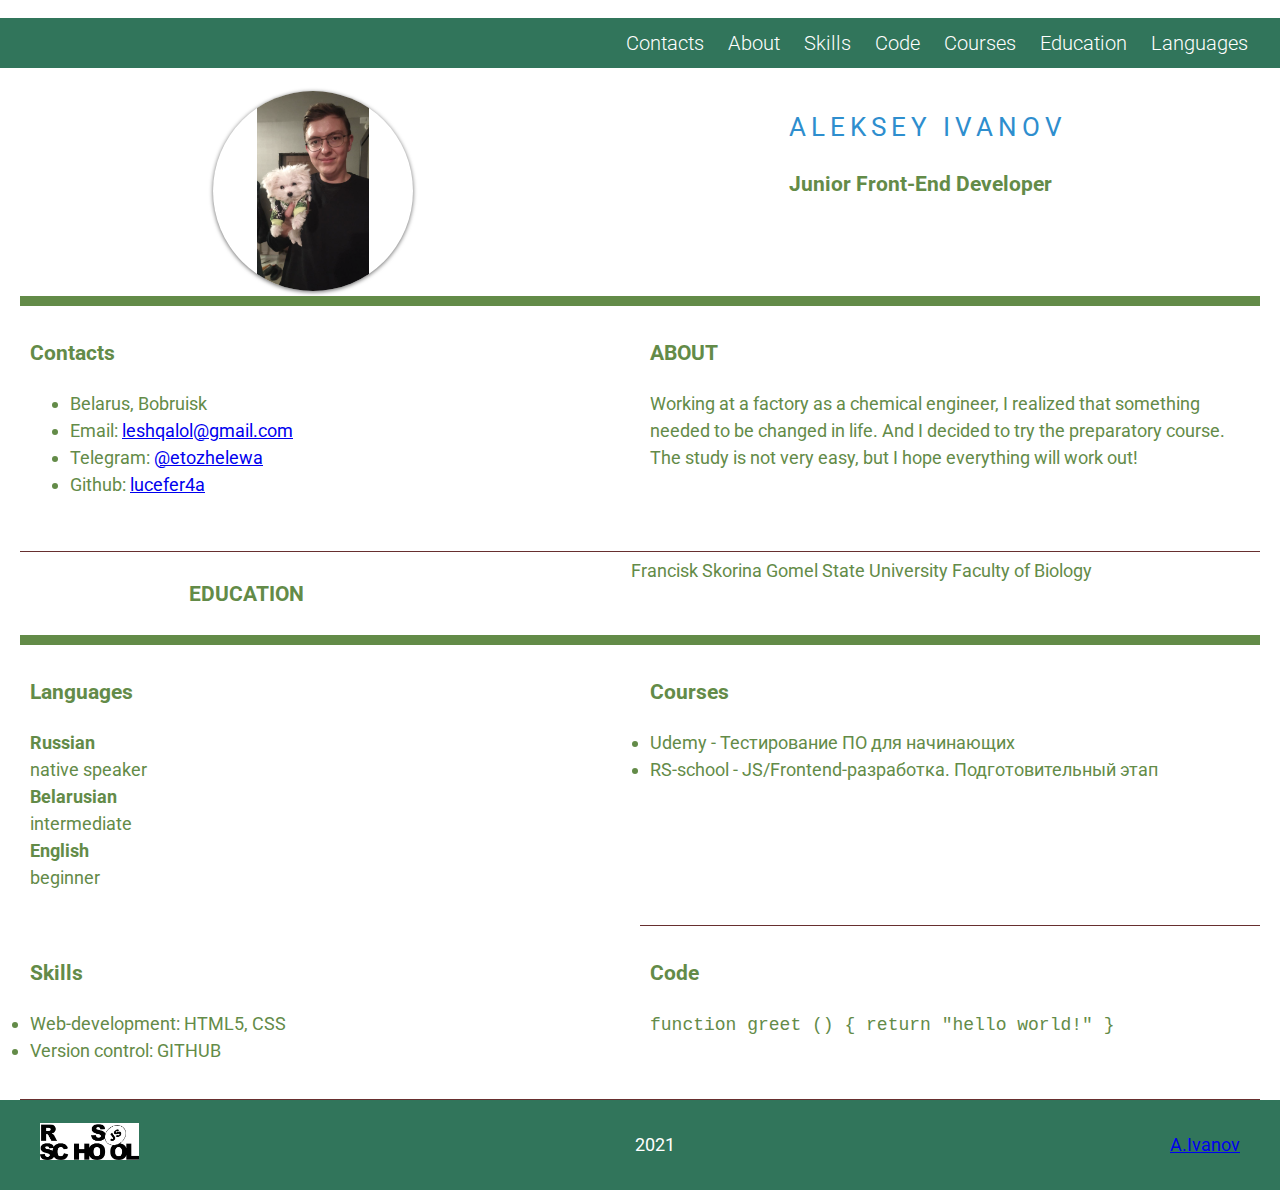
<file: index.html>
<!DOCTYPE html>
<html lang="en">
<head>
    <meta charset="UTF-8">
    <meta http-equiv="X-UA-Compatible" content="IE=edge">
    <meta name="viewport" content="width=device-width, initial-scale=1.0">
    <link href="https://fonts.googleapis.com/css?family=Roboto:300,400" rel="stylesheet">
    <link rel="stylesheet" href="style.css">
    <title>Aleksey Ivanov</title>
</head>
<body>
    <div class="global-container">
        <header class="header">
            <div class="container header-container">
              <nav class="nav">
                <ul class="nav-list">          
                  <li class="nav-item"><a href="#contacts" class="nav-link">Contacts</a></li>
                  <li class="nav-item"><a href="#about" class="nav-link">About</a></li>
                  <li class="nav-item"><a href="#skills" class="nav-link">Skills</a></li>          
                  <li class="nav-item"><a href="#code" class="nav-link">Code</a></li>
                  <li class="nav-item"><a href="#courses" class="nav-link">Courses</a></li>
                  <li class="nav-item"><a href="#education" class="nav-link">Education</a></li>
                  <li class="nav-item"><a href="#languages" class="nav-link">Languages</a></li>
                </ul>
              </nav>
            </div>
        </header>
        <main class="main">
            <div class="container main-container">
                <section class="section section-profile" id="profile">
                  <img src="assets/img/avatar.jpg" alt="avatar" class="section-profile-logo">
                  <div class="section-profile-title">
                    <h1 class="section-title main-title">Aleksey Ivanov</h1>
                    <h3 class="section-subtitle">Junior Front-End Developer</h3>
                  </div>        
                </section>
                <section class="section" id="contacts">
                    <h3 class="main-section-header">Contacts</h3>
                    <div class="section-content">
                        <ul class="section-list">
                            <li>Belarus, Bobruisk</li>
                            <li>Email: <a href="mailto:leshqalol@gmail.com" title="email">leshqalol@gmail.com</a></li>
                            <li>Telegram: <a href="https://t.me/etozhelewa" title="Telegram">@etozhelewa</a></li>
                            <li>Github: <a href="https://github.com/lucefer4a"title="Github">lucefer4a</a></li>
                        </ul>
                    </div>
                </section>
                 <section class="section" id="about">
                    <h3 class="main-section-header">ABOUT</h3>
                    <div class="section-content">
                        <p>Working at a factory as a chemical engineer, I realized that something needed to be changed in life. And I decided to try the preparatory course. The study is not very easy, but I hope everything will work out!</p>
                    </div>
                </section>
                <section class="section section-profile" id="education">
                    <h3 class="main-section-header">EDUCATION</h3>
                    <div class="section-content">
                        <span id="university">Francisk Skorina Gomel State University   </span>
                        <span>Faculty of Biology </span>
                    </div>
                </section>
                <section class="section section-english" id="languages">
                    <h3 class="main-section-header">Languages</h3>
                    <div class="section-content">
                        <h4>Russian</h4>
                        <p>native speaker</p>
                        <h4>Belarusian</h4>
                        <p>intermediate</p>
                        <h4>English</h4>
                        <p>beginner</p>
                    </div>
                </section>
                <section class="section" id="courses">
                    <h3 class="main-section-header">Courses</h3>
                    <div class="section-content">
                        <li class="section-item">
                            Udemy<span> - Тестирование ПО для начинающих </span>
                        </li>
                        <li class="section-item">RS-school<span> - JS/Frontend-разработка. Подготовительный этап</span>
                        </li>
                     </div>      
                </section>
                <section class="section" id="skills">
                    <h3 class="main-section-header">Skills</h3>
                    <div class="section-content">
                        <li class="section-item">
                            Web-development: <span> HTML5, CSS</span>
                        </li>
                        <li class="section-item">
                            Version control: <span> GITHUB</span>
                        </li>
                    </div>
                </section>
                <section class="section" id="code">
                    <h3 class="main-section-header">Code</h3>
                    <div class="section-content">
                        <code> function greet () 
                            {
                            return "hello world!"
                          }
                        </code>
                    </div>
                </section>
            </div>                   
        </main>
        <footer class="footer">
            <div class="container footer-container">
                <div><a href="https://rs.school/js/" title="rs-school"><img src="assets/svg/rs.png" height="37" alt="rsschool logo"></a></div>
                <div>2021</div>
                <div><a href="https://github.com/lucefer4a"  title="github">A.Ivanov</a></div>
            </div>
          </footer>
    </div>
    
</body>
</html>
</file>
<file: style.css>
html {
    scroll-behavior: smooth; 
  }
  
  body {
    display: flex;
    flex-direction: column;
    justify-content: space-between;
    min-width: 320px;
    min-height: 100vh;
    margin: 0;
    padding: 0;
    font-family: 'Roboto', sans-serif;
    font-size: 18px;
    font-weight: 400;
    line-height: 1.5;
    color: #638b48;
  }
  
  .container {
    max-width: 1440px;
    margin: 0 auto;
    min-height: 50px;
  }
  
  .header {
    background-color: #31755b;
  }
  
  .nav-list {
    display: flex;
    justify-content: flex-end;
    align-items: center;
    list-style: none;
  }
  
  .nav-link {
    position: relative;
    padding: 0 12px;
    text-decoration: none;
    font-size: 20px;
    font-weight: 300;
    line-height: 50px;
    color: #fff; 
  }
  
  .nav-link::after {
    content: "";
    position: absolute;
    left: 12px;
    bottom: -5px;
    width: calc(100% - 24px);
    height: 2px;
    background-color: rgb(250, 223, 104);
    opacity: 0;
    transition: .5s;
  }
  
  .nav-link:hover::after {
    opacity: 1;
    animation-name: slidein;
    animation-duration: 1s;
    animation-fill-mode: forwards;
  }

  @keyframes slidein {
    from {
      width: 0;
    }
    to {
      width: calc(100% - 24px);
    }
  }
  
  .main {
    margin-bottom: auto;
  }
  
  .main-container {
    display: flex;
    flex-wrap: wrap;
    justify-content: space-between;
  }
  
  .section {
    width: calc(50% - 20px);
    padding: 10px;
    padding-bottom: 35px;
    border-bottom: 1px solid #672f2f;
  }


.section-title {
  margin-bottom: 20px;  
  font-size: 26px;
  font-weight: 400;
  text-transform: uppercase;
  letter-spacing: 5px;
  color: #2e8ece;
}

.section-profile {
  display: flex;
  justify-content: space-around;
  width: 100%;
  padding: 5px 5px 5px;
  border-bottom: 10px solid;
  
}

.section-education,
.section-english {
  border-bottom: 0;
}

h4 {
    margin: 0;
}

p {
    margin: 0;
}

.section-profile-logo {
    width: 200px;
    height: 200px;
    object-fit: scale-down;
    border-radius: 50%;
    box-shadow: 0 1px 4px rgba(0, 0, 0, .6);
    filter: grayscale(0.2) brightness(1.05);
    transition: .3s;
  }
  
  .section-profile-logo:hover {
    filter: none;
  }

  @media (max-width: 1440px) {
    .container {
      padding: 0 20px;
    }
  }
  
  @media (max-width: 768px) {
    .section {
      width: 100%;
    }
    .section-profile {
      flex-direction: column;
      align-items: center;
    }  
    .section-education {
      border-bottom: 1px solid #672f2f;
    }

    
    .footer-container {
      flex-direction: column;
      align-items: center;
    }
    .nav {
      display: none;
    }
    .toggle {
      display: flex;
    }
    .nav.collapsed {
      position: absolute;
      left: 0;
      top: 0;
      z-index: 2;
      display: flex;
      width: 100%;
      height: 100vh;
      min-height: 525px;
      flex-direction: column;
      background-color: #829985;
    }
    .nav-list.collapsed {
      display: flex;
      align-items: center;
      justify-content: flex-start;
      width: 100%;
      height: 100%;
      flex-direction: column;
      padding-top: 50px;
    }
  }
  
   @media (max-width: 410px) {
    .main-title {
      font-size: 24px;
      letter-spacing: 4px;
    }  
  }

  .footer-container {
    display: flex;
    justify-content: space-between;
    align-items: center;
    margin: 0 auto;
    color: rgb(255, 255, 255);
  }

  .footer {
    background-color: #31755b;
    padding: 20px;  
  }
</file>
